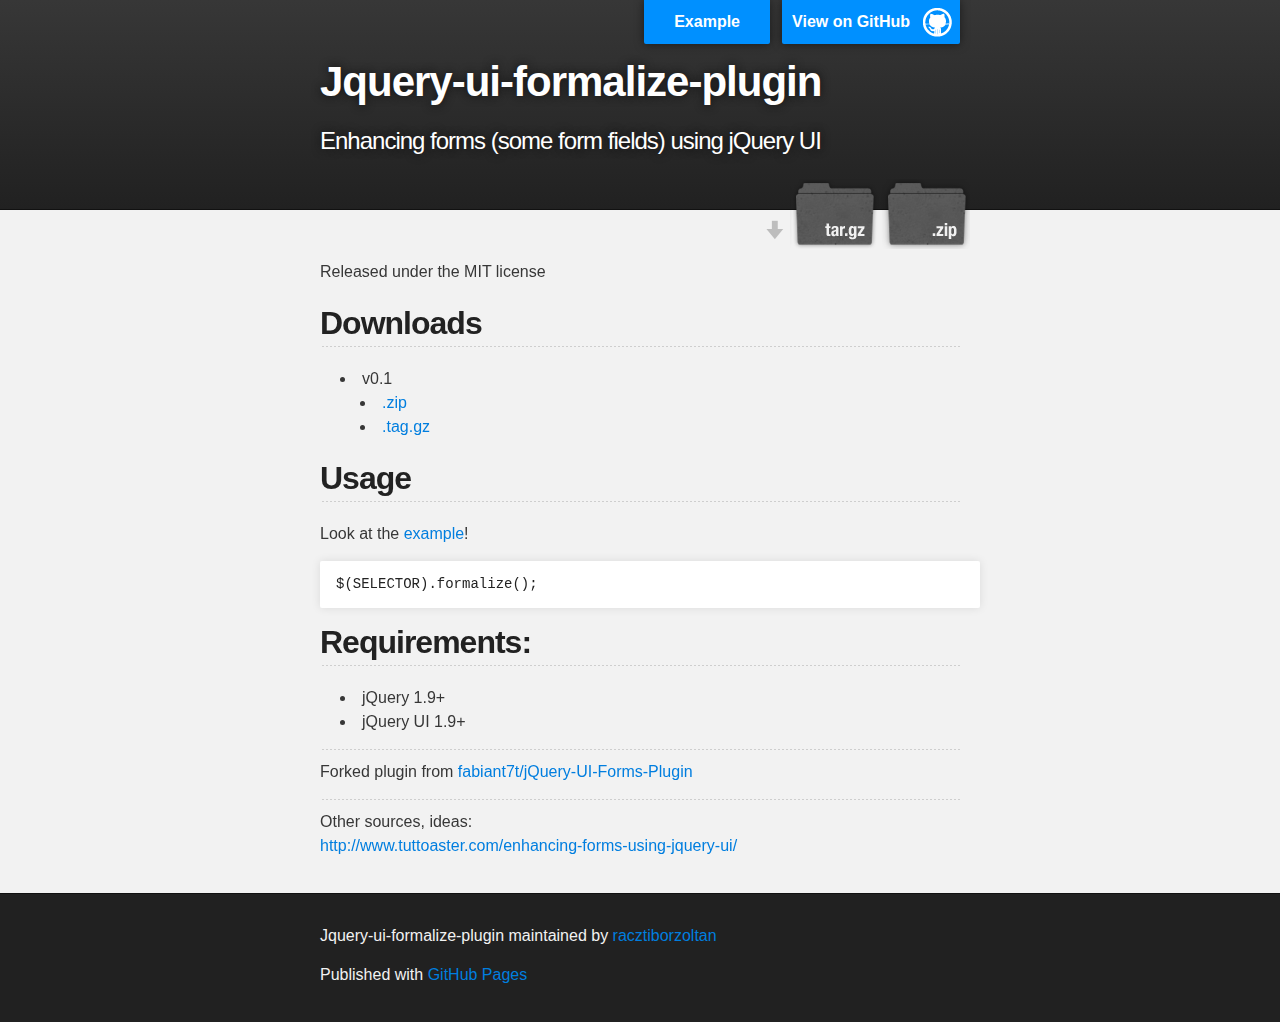
<file: index.html>
<!DOCTYPE html>
<html>

	<head>
		<meta charset='utf-8' />
		<meta http-equiv="X-UA-Compatible" content="chrome=1" />
		<meta name="description" content="Jquery-ui-formalize-plugin : Enhancing forms (some form fields) using jQuery UI" />

		<link rel="stylesheet" type="text/css" media="screen" href="stylesheets/stylesheet.css">
		<link rel="stylesheet" type="text/css" media="screen" href="stylesheets/stylesheet_plus.css">

		<title>Jquery-ui-formalize-plugin</title>
	</head>

	<body>

		<!-- HEADER -->
		<div id="header_wrap" class="outer">
				<header class="inner">
					<a id="forkme_banner" href="https://github.com/racztiborzoltan/jQuery-UI-FormaliZe-Plugin">View on GitHub</a>
					
					<a id="go_example" href="example">Example</a>
					
					<h1 id="project_title">Jquery-ui-formalize-plugin</h1>
					<h2 id="project_tagline">Enhancing forms (some form fields) using jQuery UI</h2>

						<section id="downloads">
							<a class="zip_download_link" href="https://github.com/racztiborzoltan/jQuery-UI-FormaliZe-Plugin/zipball/master">Download this project as a .zip file</a>
							<a class="tar_download_link" href="https://github.com/racztiborzoltan/jQuery-UI-FormaliZe-Plugin/tarball/master">Download this project as a tar.gz file</a>
						</section>
				</header>
		</div>

		<!-- MAIN CONTENT -->
		<div id="main_content_wrap" class="outer">
			<section id="main_content" class="inner">

				<div class="clearfix announce instapaper_body md" id="readme">
					<article class="markdown-body entry-content">
						
						<p>Released under the MIT license</p>
	
						<h2>Downloads</h2>
						<ul>
							<li>
								v0.1
								<ul>
									<li><a href="https://github.com/racztiborzoltan/jQuery-UI-FormaliZe-Plugin/archive/v0.1.zip">.zip</a></li>
									<li><a href="https://github.com/racztiborzoltan/jQuery-UI-FormaliZe-Plugin/archive/v0.1.tar.gz">.tag.gz</a></li>
								</ul>
							</li>
						</ul>
						
						<h2>
							Usage
						</h2>
	
						<p>Look at the <a href="example">example</a>!</p>
	
						<pre><code>$(SELECTOR).formalize();</code></pre>
	
						<h2>
							Requirements:
						</h2>
	
						<ul>
							<li>jQuery 1.9+</li>
							<li>jQuery UI 1.9+</li>
						</ul>
						<hr>
						<p>
							Forked plugin from <a href="https://github.com/fabiant7t/jQuery-UI-Forms-Plugin.git">fabiant7t/jQuery-UI-Forms-Plugin</a>
						</p>
	
						<hr>
						<p>
							Other sources, ideas:<br>
							<a href="http://www.tuttoaster.com/enhancing-forms-using-jquery-ui/">http://www.tuttoaster.com/enhancing-forms-using-jquery-ui/</a>
						</p>
					</article>
				</div>
			</section>
		</div>

		<!-- FOOTER	-->
		<div id="footer_wrap" class="outer">
			<footer class="inner">
				<p class="copyright">Jquery-ui-formalize-plugin maintained by <a href="https://github.com/racztiborzoltan">racztiborzoltan</a></p>
				<p>Published with <a href="http://pages.github.com">GitHub Pages</a></p>
			</footer>
		</div>

		

	</body>
</html>
</file>
<file: stylesheets/stylesheet.css>
/*******************************************************************************
Slate Theme for GitHub Pages
by Jason Costello, @jsncostello
*******************************************************************************/

@import url(pygment_trac.css);

/*******************************************************************************
MeyerWeb Reset
*******************************************************************************/

html, body, div, span, applet, object, iframe,
h1, h2, h3, h4, h5, h6, p, blockquote, pre,
a, abbr, acronym, address, big, cite, code,
del, dfn, em, img, ins, kbd, q, s, samp,
small, strike, strong, sub, sup, tt, var,
b, u, i, center,
dl, dt, dd, ol, ul, li,
fieldset, form, label, legend,
table, caption, tbody, tfoot, thead, tr, th, td,
article, aside, canvas, details, embed,
figure, figcaption, footer, header, hgroup,
menu, nav, output, ruby, section, summary,
time, mark, audio, video {
  margin: 0;
  padding: 0;
  border: 0;
  font: inherit;
  vertical-align: baseline;
}

/* HTML5 display-role reset for older browsers */
article, aside, details, figcaption, figure,
footer, header, hgroup, menu, nav, section {
  display: block;
}

ol, ul {
  list-style: none;
}

blockquote, q {
}

table {
  border-collapse: collapse;
  border-spacing: 0;
}

/*******************************************************************************
Theme Styles
*******************************************************************************/

body {
  box-sizing: border-box;
  color:#373737;
  background: #212121;
  font-size: 16px;
  font-family: 'Myriad Pro', Calibri, Helvetica, Arial, sans-serif;
  line-height: 1.5;
  -webkit-font-smoothing: antialiased;
}

h1, h2, h3, h4, h5, h6 {
  margin: 10px 0;
  font-weight: 700;
  color:#222222;
  font-family: 'Lucida Grande', 'Calibri', Helvetica, Arial, sans-serif;
  letter-spacing: -1px;
}

h1 {
  font-size: 36px;
  font-weight: 700;
}

h2 {
  padding-bottom: 10px;
  font-size: 32px;
  background: url('../images/bg_hr.png') repeat-x bottom;
}

h3 {
  font-size: 24px;
}

h4 {
  font-size: 21px;
}

h5 {
  font-size: 18px;
}

h6 {
  font-size: 16px;
}

p {
  margin: 10px 0 15px 0;
}

footer p {
  color: #f2f2f2;
}

a {
  text-decoration: none;
  color: #007edf;
  text-shadow: none;

  transition: color 0.5s ease;
  transition: text-shadow 0.5s ease;
  -webkit-transition: color 0.5s ease;
  -webkit-transition: text-shadow 0.5s ease;
  -moz-transition: color 0.5s ease;
  -moz-transition: text-shadow 0.5s ease;
  -o-transition: color 0.5s ease;
  -o-transition: text-shadow 0.5s ease;
  -ms-transition: color 0.5s ease;
  -ms-transition: text-shadow 0.5s ease;
}

#main_content a:hover {
  color: #0069ba;
  text-shadow: #0090ff 0px 0px 2px;
}

footer a:hover {
  color: #43adff;
  text-shadow: #0090ff 0px 0px 2px;
}

em {
  font-style: italic;
}

strong {
  font-weight: bold;
}

img {
  position: relative;
  margin: 0 auto;
  max-width: 739px;
  padding: 5px;
  margin: 10px 0 10px 0;
  border: 1px solid #ebebeb;

  box-shadow: 0 0 5px #ebebeb;
  -webkit-box-shadow: 0 0 5px #ebebeb;
  -moz-box-shadow: 0 0 5px #ebebeb;
  -o-box-shadow: 0 0 5px #ebebeb;
  -ms-box-shadow: 0 0 5px #ebebeb;
}

pre, code {
  width: 100%;
  color: #222;
  background-color: #fff;

  font-family: Monaco, "Bitstream Vera Sans Mono", "Lucida Console", Terminal, monospace;
  font-size: 14px;

  border-radius: 2px;
  -moz-border-radius: 2px;
  -webkit-border-radius: 2px;



}

pre {
  width: 100%;
  padding: 10px;
  box-shadow: 0 0 10px rgba(0,0,0,.1);
  overflow: auto;
}

code {
  padding: 3px;
  margin: 0 3px;
  box-shadow: 0 0 10px rgba(0,0,0,.1);
}

pre code {
  display: block;
  box-shadow: none;
}

blockquote {
  color: #666;
  margin-bottom: 20px;
  padding: 0 0 0 20px;
  border-left: 3px solid #bbb;
}

ul, ol, dl {
  margin-bottom: 15px
}

ul li {
  list-style: inside;
  padding-left: 20px;
}

ol li {
  list-style: decimal inside;
  padding-left: 20px;
}

dl dt {
  font-weight: bold;
}

dl dd {
  padding-left: 20px;
  font-style: italic;
}

dl p {
  padding-left: 20px;
  font-style: italic;
}

hr {
  height: 1px;
  margin-bottom: 5px;
  border: none;
  background: url('../images/bg_hr.png') repeat-x center;
}

table {
  border: 1px solid #373737;
  margin-bottom: 20px;
  text-align: left;
 }

th {
  font-family: 'Lucida Grande', 'Helvetica Neue', Helvetica, Arial, sans-serif;
  padding: 10px;
  background: #373737;
  color: #fff;
 }

td {
  padding: 10px;
  border: 1px solid #373737;
 }

form {
  background: #f2f2f2;
  padding: 20px;
}

img {
  width: 100%;
  max-width: 100%;
}

/*******************************************************************************
Full-Width Styles
*******************************************************************************/

.outer {
  width: 100%;
}

.inner {
  position: relative;
  max-width: 640px;
  padding: 20px 10px;
  margin: 0 auto;
}

#forkme_banner {
  display: block;
  position: absolute;
  top:0;
  right: 10px;
  z-index: 10;
  padding: 10px 50px 10px 10px;
  color: #fff;
  background: url('../images/blacktocat.png') #0090ff no-repeat 95% 50%;
  font-weight: 700;
  box-shadow: 0 0 10px rgba(0,0,0,.5);
  border-bottom-left-radius: 2px;
  border-bottom-right-radius: 2px;
}

#header_wrap {
  background: #212121;
  background: -moz-linear-gradient(top, #373737, #212121);
  background: -webkit-linear-gradient(top, #373737, #212121);
  background: -ms-linear-gradient(top, #373737, #212121);
  background: -o-linear-gradient(top, #373737, #212121);
  background: linear-gradient(top, #373737, #212121);
}

#header_wrap .inner {
  padding: 50px 10px 30px 10px;
}

#project_title {
  margin: 0;
  color: #fff;
  font-size: 42px;
  font-weight: 700;
  text-shadow: #111 0px 0px 10px;
}

#project_tagline {
  color: #fff;
  font-size: 24px;
  font-weight: 300;
  background: none;
  text-shadow: #111 0px 0px 10px;
}

#downloads {
  position: absolute;
  width: 210px;
  z-index: 10;
  bottom: -40px;
  right: 0;
  height: 70px;
  background: url('../images/icon_download.png') no-repeat 0% 90%;
}

.zip_download_link {
  display: block;
  float: right;
  width: 90px;
  height:70px;
  text-indent: -5000px;
  overflow: hidden;
  background: url(../images/sprite_download.png) no-repeat bottom left;
}

.tar_download_link {
  display: block;
  float: right;
  width: 90px;
  height:70px;
  text-indent: -5000px;
  overflow: hidden;
  background: url(../images/sprite_download.png) no-repeat bottom right;
  margin-left: 10px;
}

.zip_download_link:hover {
  background: url(../images/sprite_download.png) no-repeat top left;
}

.tar_download_link:hover {
  background: url(../images/sprite_download.png) no-repeat top right;
}

#main_content_wrap {
  background: #f2f2f2;
  border-top: 1px solid #111;
  border-bottom: 1px solid #111;
}

#main_content {
  padding-top: 40px;
}

#footer_wrap {
  background: #212121;
}



/*******************************************************************************
Small Device Styles
*******************************************************************************/

@media screen and (max-width: 480px) {
  body {
    font-size:14px;
  }

  #downloads {
    display: none;
  }

  .inner {
    min-width: 320px;
    max-width: 480px;
  }

  #project_title {
  font-size: 32px;
  }

  h1 {
    font-size: 28px;
  }

  h2 {
    font-size: 24px;
  }

  h3 {
    font-size: 21px;
  }

  h4 {
    font-size: 18px;
  }

  h5 {
    font-size: 14px;
  }

  h6 {
    font-size: 12px;
  }

  code, pre {
    min-width: 320px;
    max-width: 480px;
    font-size: 11px;
  }

}
</file>
<file: stylesheets/stylesheet_plus.css>
#go_example {
	display: block;
	position: absolute;
	top:0;
	right: 200px;
	z-index: 10;
	padding: 10px 30px;
	color: #fff;
	background-color: #0090ff;
	font-weight: 700;
	box-shadow: 0 0 10px rgba(0,0,0,.5);
	border-bottom-left-radius: 2px;
	border-bottom-right-radius: 2px;
	text-align: center;
}
</file>
